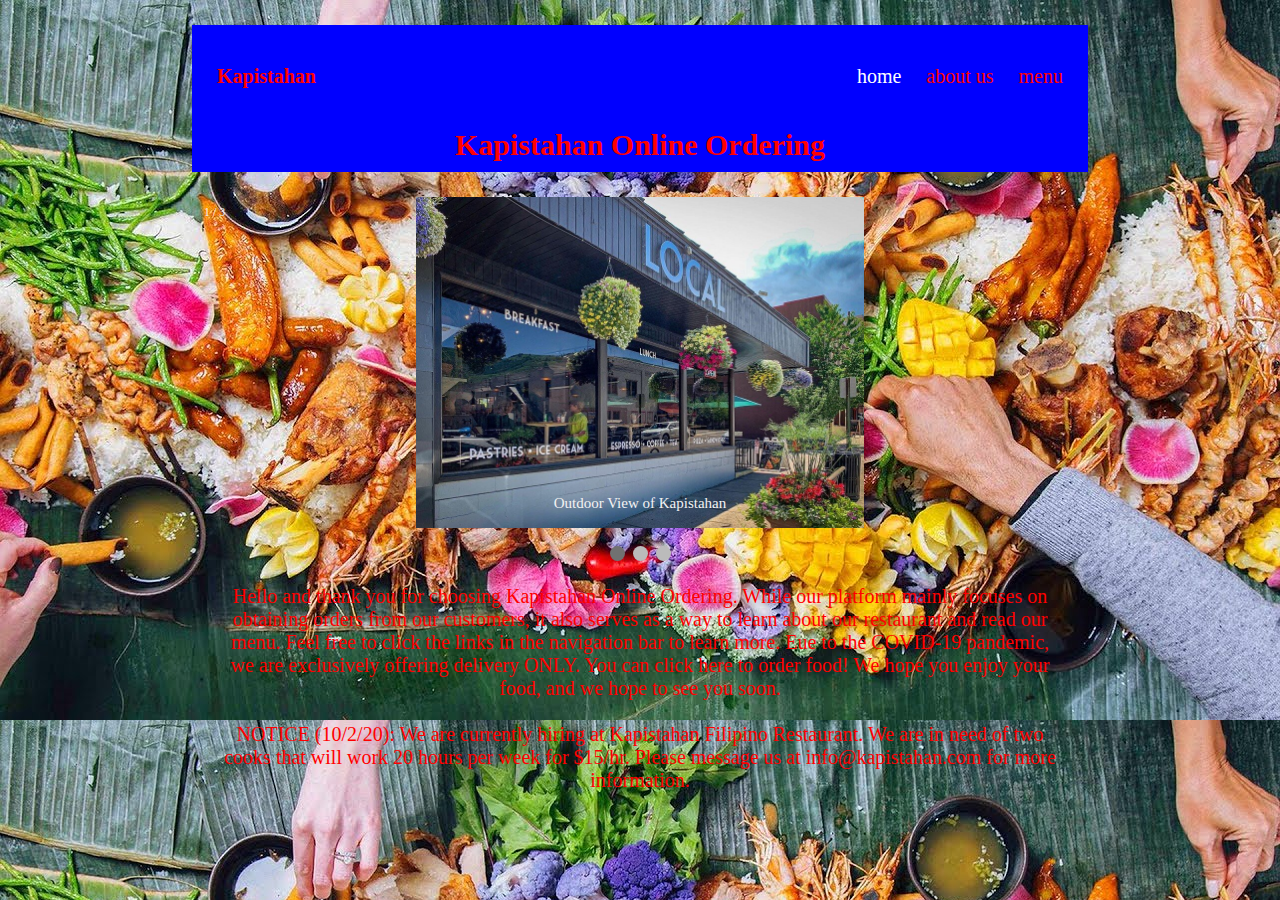
<file: index.html>
<!DOCTYPE html>
<html>

<head>
	<title>Kapistahan | Home</title>
	<link rel="stylesheet" type="text/css" href="style.css">
	<style>
		* {box-sizing: border-box;}
		.mySlides {display: none;}
		img {vertical-align: middle;}

		/* Slideshow container */
		.slideshow-container {
		  max-width: 1000px;
		  position: relative;
		  margin: auto;
		}

		/* Caption text */
		.text {
		  color: #f2f2f2;
		  font-size: 15px;
		  padding: 8px 12px;
		  position: absolute;
		  bottom: 8px;
		  width: 100%;
		  text-align: center;
		}

		/* Number text (1/3 etc) */
		.numbertext {
		  color: #f2f2f2;
		  font-size: 12px;
		  padding: 8px 12px;
		  position: absolute;
		  top: 0;
		}

		/* The dots/bullets/indicators */
		.dot {
		  height: 15px;
		  width: 15px;
		  margin: 0 2px;
		  background-color: #bbb;
		  border-radius: 50%;
		  display: inline-block;
		  transition: background-color 0.6s ease;
		}

		.active {
		  background-color: #717171;
		}

		/* Fading animation */
		.fade {
		  -webkit-animation-name: fade;
		  -webkit-animation-duration: 1.5s;
		  animation-name: fade;
		  animation-duration: 1.5s;
		}

		@-webkit-keyframes fade {
		  from {opacity: .4} 
		  to {opacity: 1}
		}

		@keyframes fade {
		  from {opacity: .4} 
		  to {opacity: 1}
		}

		/* On smaller screens, decrease text size */
		@media only screen and (max-width: 300px) {
		  .text {font-size: 11px}
		}
	</style>
</head>

<body>
	<div class="nav">
		<div class="name">
			<p><a href="index.html"><b>Kapistahan</b></a></p>
		</div>

		<div class="links">
			<p>
				<a href="index.html" onclick="popup()"><span style="color: #ffffff">home</span></a>
				&nbsp;&nbsp;&nbsp;&nbsp;<a href="about.html" onclick="popup()">about us</a>
				&nbsp;&nbsp;&nbsp;&nbsp;<a href="menu.html" onclick="popup()">menu</a>
			</p>
		</div>
	</div>

	<center>
	<h2>Kapistahan Online Ordering</h2>
	<div class="slideshow-container">

	<div class="mySlides fade">
	  <div class="numbertext">1 / 3</div>
	  <img src="img/restaurant.jpg" style="width:50%">
	  <div class="text">Outdoor View of Kapistahan</div>
	</div>

	<div class="mySlides fade">
	  <div class="numbertext">2 / 3</div>
	  <img src="img/kitchen.jpg" style="width:50%">
	  <div class="text">Kapistahan Kitchen</div>
	</div>

	<div class="mySlides fade">
	  <div class="numbertext">3 / 3</div>
	  <img src="img/sinigang.jpg" style="width:50%">
	  <div class="text">One of our most popular dishes - sinigang!</div>
	</div>

	</div>
	<br>

	<div style="text-align:center">
	  <span class="dot"></span> 
	  <span class="dot"></span> 
	  <span class="dot"></span> 
	</div>

	<p>
		Hello and thank you for choosing Kapistahan Online Ordering. While our platform mainly focuses on obtaining orders from our customers, it also serves as a way to learn about our restaurant and read our menu. Feel free to click the links in the navigation bar to learn more. Eue to the COVID-19 pandemic, we are exclusively offering delivery ONLY. You can click <a href='order.html'>here</a> to order food! We hope you enjoy your food, and we hope to see you soon. 
		<br/>
		<br/>
		NOTICE (10/2/20): We are currently hiring at Kapistahan Filipino Restaurant. We are in need of two cooks that will work 20 hours per week for $15/hr. Please message us at info@kapistahan.com for more information.
	</p>
	</center>

	<script>
		function popup() {
			alert("ALERT: A button on this page has been clicked! You are now being redirected to a new page.");
		}

		var slideIndex = 0;
		showSlides();

		function showSlides() {
		  var i;
		  var slides = document.getElementsByClassName("mySlides");
		  var dots = document.getElementsByClassName("dot");
		  for (i = 0; i < slides.length; i++) {
		    slides[i].style.display = "none";  
		  }
		  slideIndex++;
		  if (slideIndex > slides.length) {slideIndex = 1}    
		  for (i = 0; i < dots.length; i++) {
		    dots[i].className = dots[i].className.replace(" active", "");
		  }
		  slides[slideIndex-1].style.display = "block";  
		  dots[slideIndex-1].className += " active";
		  setTimeout(showSlides, 5000); // Change image every 2 seconds
		}
	</script>
</body>
</file>
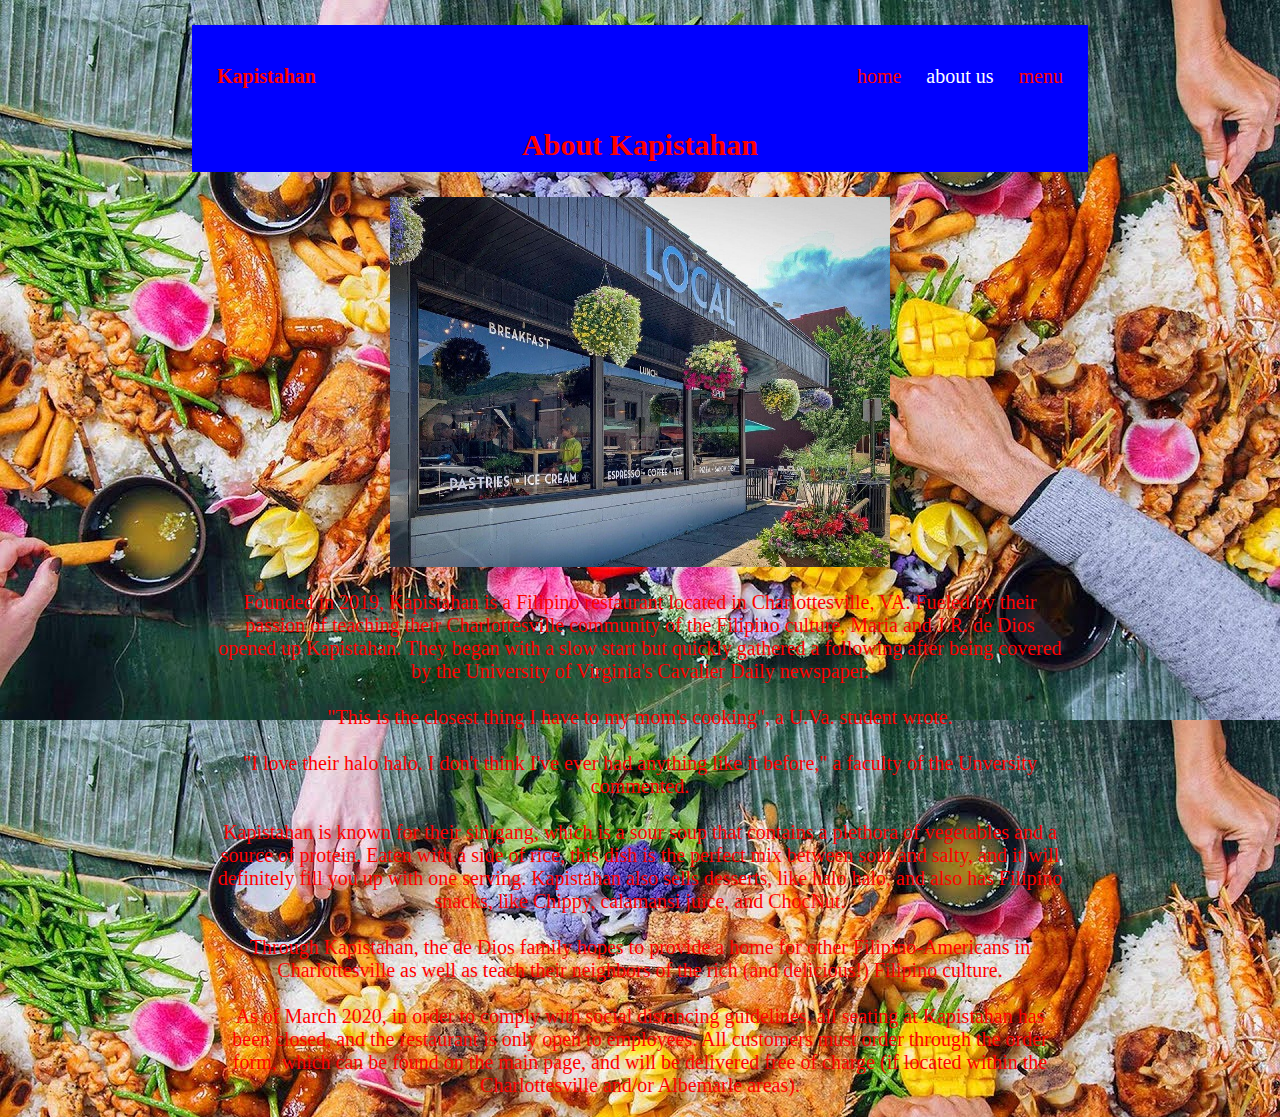
<file: about.html>
<!DOCTYPE html>
<html>

<head>
	<title>Kapistahan | About Us</title>
	<link rel="stylesheet" type="text/css" href="style.css">
	<style>
	</style>
</head>

<body>
	<div class="nav">
		<div class="name">
			<p><a href="home.html"><b>Kapistahan</b></a></p>
		</div>

		<div class="links">
			<p>
				<a href="home.html" onclick="popup()">home</a>
				&nbsp;&nbsp;&nbsp;&nbsp;<a href="about.html" onclick="popup()"><span style="color: #ffffff">about us</span></a>
				&nbsp;&nbsp;&nbsp;&nbsp;<a href="menu.html" onclick="popup()">menu</a>
			</p>
		</div>
	</div>


	<center>
	<h2>About Kapistahan</h2>
	<img src="img/restaurant.jpg" width="500px"/>
	<p>
		Founded in 2019, Kapistahan is a Filipino restaurant located in Charlottesville, VA. Fueled by their passion of teaching their Charlottesville community of the Filipino culture, Maria and J.R. de Dios opened up Kapistahan. They began with a slow start but quickly gathered a following after being covered by the University of Virginia's Cavalier Daily newspaper. 
		<br/>
		<br/>
		"This is the closest thing I have to my mom's cooking", a U.Va. student wrote. 
		<br/>
		<br/>
		"I love their halo halo. I don't think I've ever had anything like it before," a faculty of the Unversity commented.
		<br/>
		<br/>
		Kapistahan is known for their sinigang, which is a sour soup that contains a plethora of vegetables and a source of protein. Eaten with a side of rice, this dish is the perfect mix between sour and salty, and it will definitely fill you up with one serving. Kapistahan also sells desserts, like halo halo, and also has Filipino snacks, like Chippy, calamansi juice, and ChocNut.
		<br/>
		<br/>
		Through Kapistahan, the de Dios family hopes to provide a home for other Filipino-Americans in Charlottesville as well as teach their neighbors of the rich (and delicious!) Filipino culture.
		<br/>
		<br/>
		As of March 2020, in order to comply with social distancing guidelines, all seating at Kapistahan has been closed, and the restaurant is only open to employees. All customers must order through the order form, which can be found on the main page, and will be delivered free of charge (if located within the Charlottesville and/or Albemarle areas). 
	</p>
	</center>

	<script>
		function popup() {
			alert("ALERT: A button on this page has been clicked! You are now being redirected to a new page.");
		}
	</script>
</body>
</file>
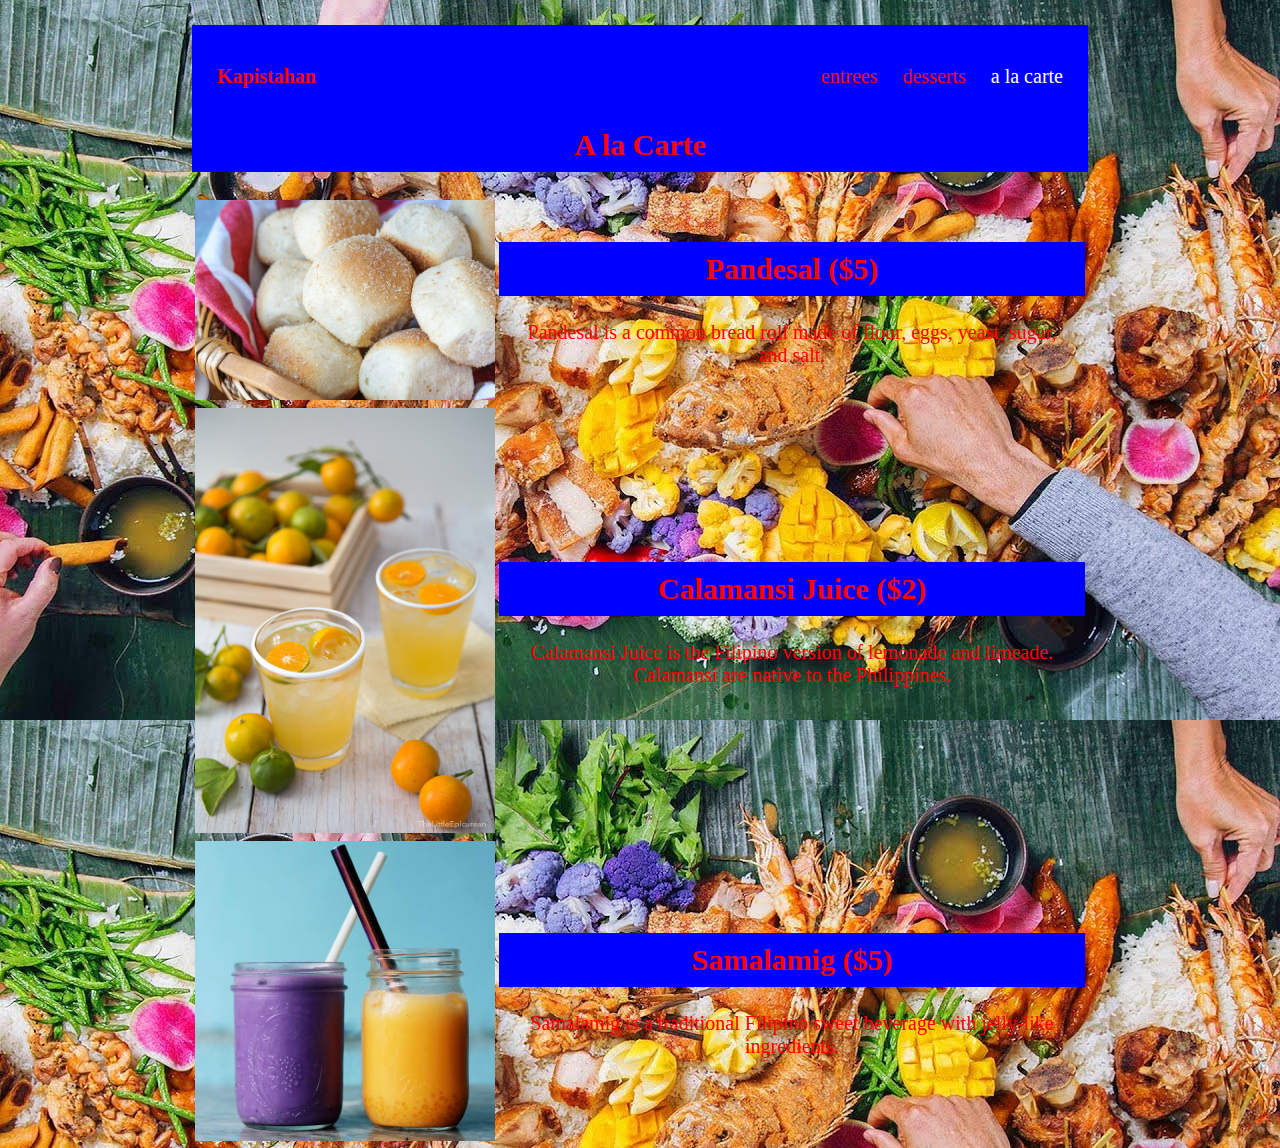
<file: carte.html>
<!DOCTYPE html>
<html>

<head>
	<title>Kapistahan | Drinks</title>
	<link rel="stylesheet" type="text/css" href="style.css">
	<style>
	</style>
</head>

<body>
	<div class="nav">
		<div class="name">
			<p><a href="home.html"><b>Kapistahan</b></a></p>
		</div>

		<div class="links">
			<p>
				<a href="entrees.html" onclick="popup()">entrees</a>
				&nbsp;&nbsp;&nbsp;&nbsp;<a href="desserts.html" onclick="popup()">desserts</a>
				&nbsp;&nbsp;&nbsp;&nbsp;<a href="carte.html" onclick="popup()"><span style="color: #ffffff">a la carte</span></a></p>
		</div>
	</div>


	<center>
	<h2>A la Carte</h2>
	<table style='width: 100%'>
	<td><img src='img/pandesal.jpg' width='300px'></td>
		<td>
		<center>
			<h2>Pandesal ($5)</h2>
			<p>Pandesal is a common bread roll made of flour, eggs, yeast, sugar, and salt.</p>
		</center>
	</td>
	<tr>
		<td><img src='img/calamansi.jpg' width='300px'></td>
		<td>
		<center>
			<h2>Calamansi Juice ($2)</h2>
			<p>Calamansi Juice is the Filipino version of lemonade and limeade. Calamansi are native to the Philippines.</p>
		</center>
		</td>
	</tr>
	<tr>
		<td><img src='img/samalamig.jpeg' width='300px'></td>
		<td>
		<center>
			<h2>Samalamig ($5)</h2>
			<p>Samalamig is a traditional Filipino sweet beverage with jelly-like ingredients.</p>
		</center>
		</td>
	</tr>

	</table>
	</center>

	<script>
		function popup() {
			alert("ALERT: A button on this page has been clicked! You are now being redirected to a new page.");
		}
	</script>
</body>
</file>
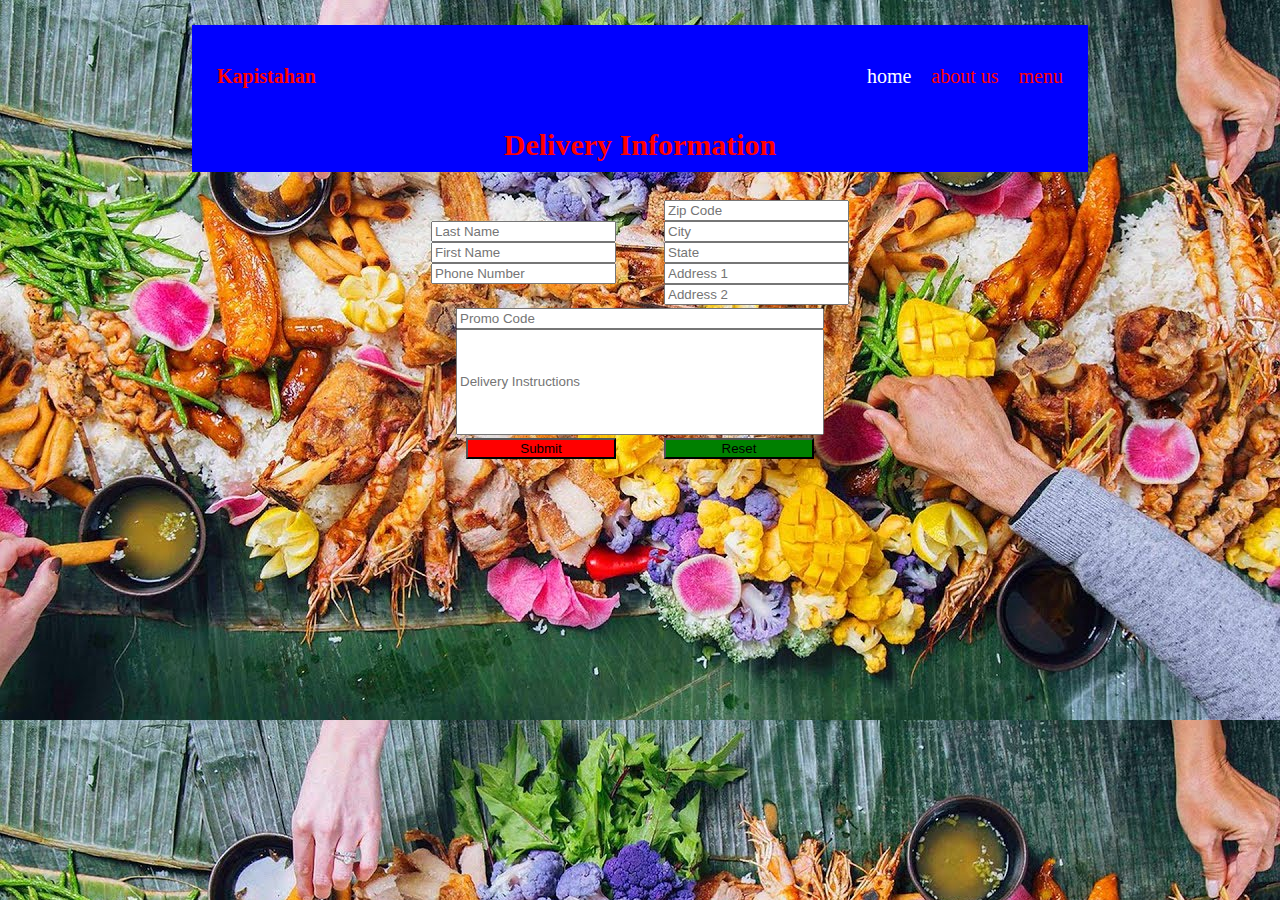
<file: delivery.html>
<!DOCTYPE html>
<html>

<head>
	<title>Kapistahan | Delivery Information</title>
	<link rel="stylesheet" type="text/css" href="style.css">
	<style>
	</style>
</head>

<body>
	<div class="nav">
		<div class="name">
			<p><a href="home.html"><b>Kapistahan</b></a></p>
		</div>

		<div class="links">
			<p><a href="home.html"><span style="color: #ffffff">home</span></a>&nbsp;&nbsp;&nbsp;&nbsp;<a href="about.html">about us</a>&nbsp;&nbsp;&nbsp;&nbsp;<a href="menu.html">menu</a></p>
		</div>
	</div>


	<center>
	<h2>Delivery Information</h2>
	<form>

		<table>
			<tr>
				<td>
					<input type='text' id='l_name' name='l_name' placeholder='Last Name'><br/>
					<input type='text' id='f_name' name='f_name' placeholder='First Name'><br/>
					<input type='text' id='f_name' name='f_name' placeholder='Phone Number'>

				</td>

				<td>
					&nbsp;&nbsp;&nbsp;&nbsp;&nbsp;&nbsp;&nbsp;&nbsp;&nbsp;&nbsp;
				</td>

				<td>
					<input type='text' id='zip' name='zip' placeholder='Zip Code' required><br/>
					<input type='text' id='city' name='city' placeholder='City' required><br/>
					<input type='text' id='state' name='state' placeholder='State' required><br/>
					<input type='text' id='add1' name='add1' placeholder='Address 1' required><br/>
					<input type='text' id='add2' name='add2' placeholder='Address 2' required><br/>
				</td>
			</tr>
		</table>
		<input type='text' id='delivery' name='delivery' placeholder='Promo Code' style='width: 360px' required><br/>

		<input type='text' id='delivery' name='delivery' placeholder='Delivery Instructions' style='width: 360px; height: 100px' required><br/>

		<table>
			<tr>
				<td>
					<input type="submit" value="Submit" name="subButton" tabindex="50" size="100px" style="width:150px; background-color: red" formaction='./submitted.html'>
				</td>

				<td>
					&nbsp;&nbsp;&nbsp;&nbsp;&nbsp;&nbsp;&nbsp;&nbsp;&nbsp;&nbsp;
				</td>

				<td>
					<input type="reset" value="Reset" name="resetButton" tabindex="50" style="width:150px; background-color: green">
				</td>
			</tr>

	</form>
	</center>


</body>
</file>
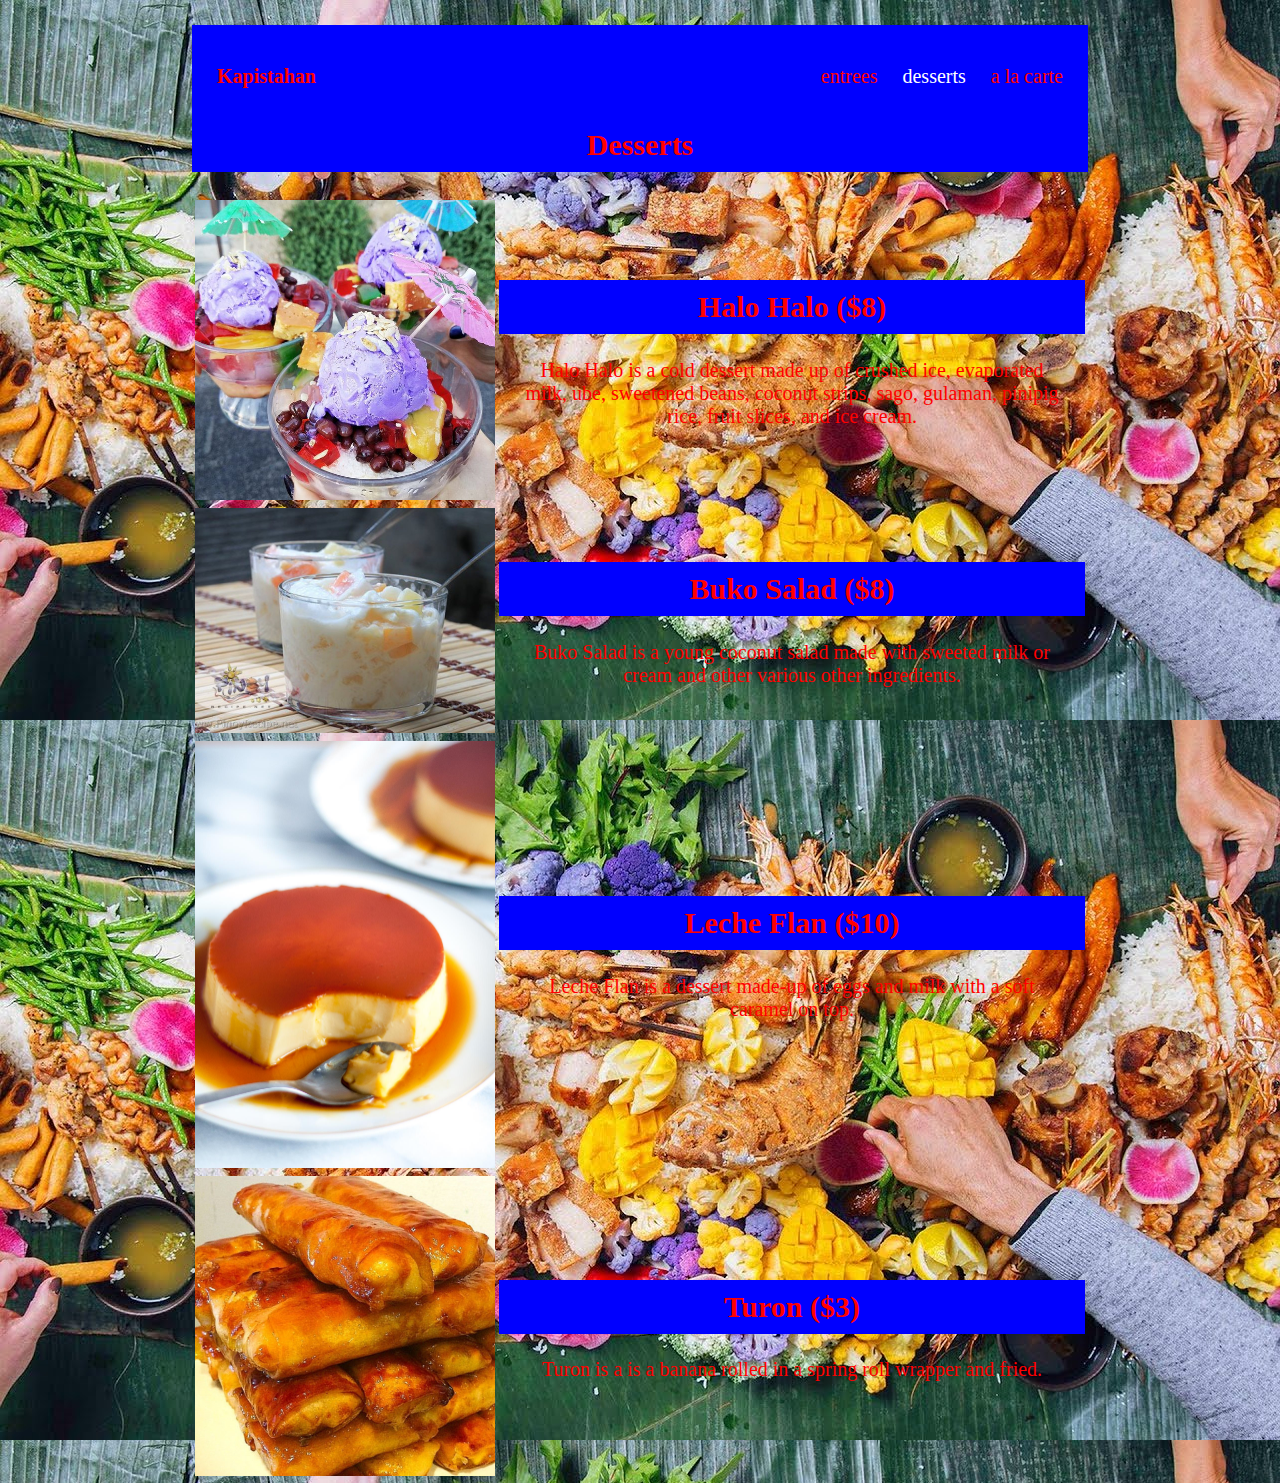
<file: desserts.html>
<!DOCTYPE html>
<html>

<head>
	<title>Kapistahan | Desserts</title>
	<link rel="stylesheet" type="text/css" href="style.css">
	<style>
	</style>
</head>

<body>
	<div class="nav">
		<div class="name">
			<p><a href="home.html"><b>Kapistahan</b></a></p>
		</div>

		<div class="links">
			<p>
				<a href="entrees.html" onclick="popup()">entrees</a>
				&nbsp;&nbsp;&nbsp;&nbsp;<a href="desserts.html" onclick="popup()"><span style="color: #ffffff">desserts</span></a>
				&nbsp;&nbsp;&nbsp;&nbsp;<a href="carte.html" onclick="popup()">a la carte</a>
			</p>
		</div>
	</div>

	<center>
	<h2>Desserts</h2>
	<table style='width: 100%'>
	<tr>
		<td><img src='img/halo_halo.jpg' width='300px'></td>
		<td>
		<center>
			<h2>Halo Halo ($8)</h2>
			<p>Halo Halo is a cold dessert made up of crushed ice, evaporated milk, ube, sweetened beans, coconut strips, sago, gulaman, pinipig rice, fruit slices, and ice cream. </p>
		</center>
		</td>
	</tr>
	<tr>
		<td><img src='img/buko_salad.jpg' width='300px'></td>
		<td>
		<center>
			<h2>Buko Salad ($8)</h2>
			<p>Buko Salad is a young coconut salad made with sweeted milk or cream and other various other ingredients.</p>
		</center>
		</td>
	</tr>
	<tr>
		<td><img src='img/leche_flan.jpg' width='300px'></td>
		<td>
		<center>
			<h2>Leche Flan ($10)</h2>
			<p>Leche Flan is a dessert made-up of eggs and milk with a soft caramel on top.</p>
		</center>
		</td>
	</tr>
	<tr>
		<td><img src='img/turon.jpg' width='300px'></td>
		<td>
		<center>
			<h2>Turon ($3)</h2>
			<p>Turon is a is a banana rolled in a spring roll wrapper and fried.</p>
		</center>
		</td>
	</tr>

	</table>
	</center>

	<script>
		function popup() {
			alert("ALERT: A button on this page has been clicked! You are now being redirected to a new page.");
		}
	</script>
</body>
</file>
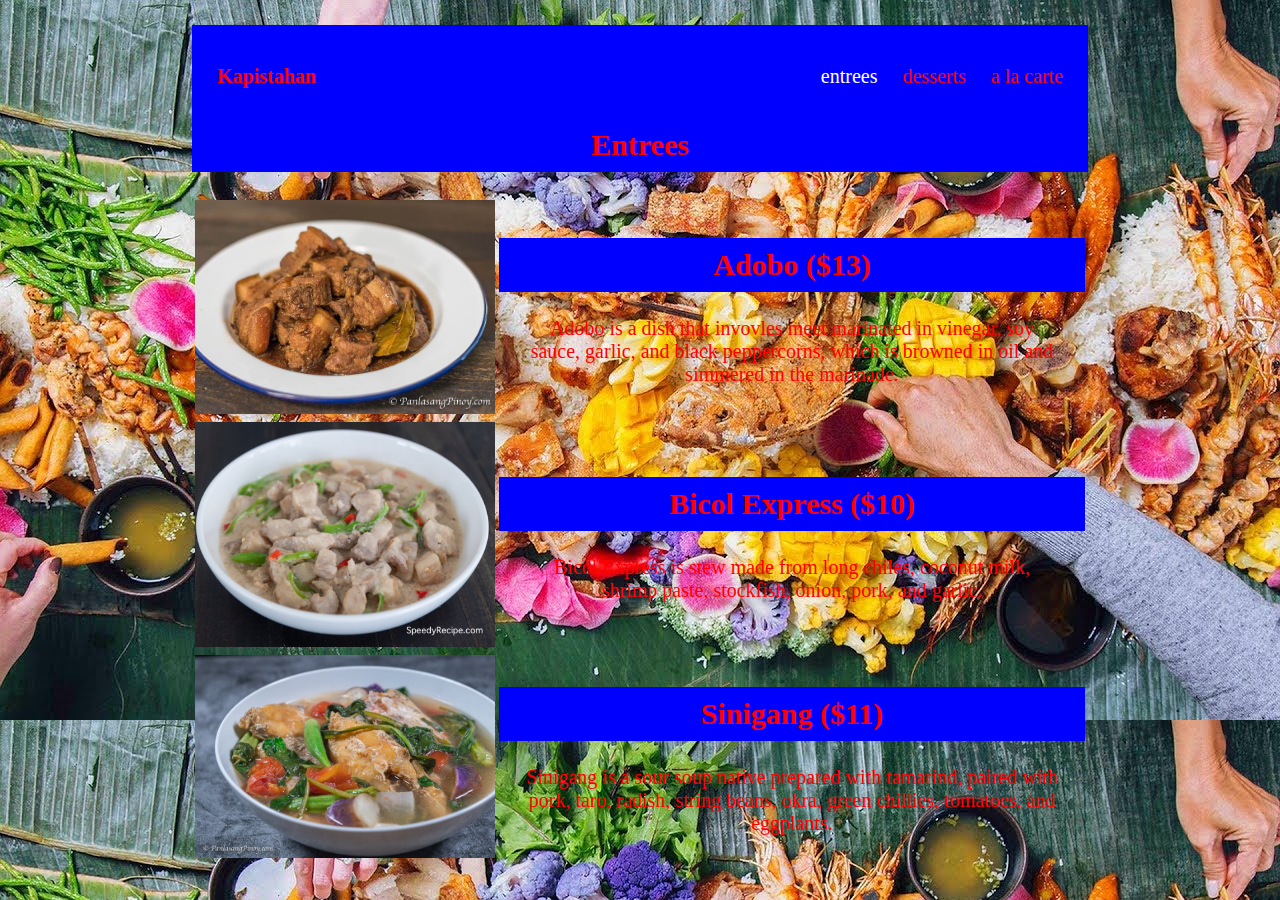
<file: entrees.html>
<!DOCTYPE html>
<html>

<head>
	<title>Kapistahan | Entrees</title>
	<link rel="stylesheet" type="text/css" href="style.css">
	<style>
	</style>
</head>

<body>
	<div class="nav">
		<div class="name">
			<p><a href="home.html"><b>Kapistahan</b></a></p>
		</div>

		<div class="links">
			<p>
				<a href="entrees.html" onclick="popup()"><span style="color: #ffffff">entrees</span></a>
				&nbsp;&nbsp;&nbsp;&nbsp;<a href="desserts.html" onclick="popup()">desserts</a>
				&nbsp;&nbsp;&nbsp;&nbsp;<a href="carte.html" onclick="popup()">a la carte</a></p>
		</div>
	</div>


	<center>
	<h2>Entrees</h2>
	<table style='width: 100%'>
	<tr>
		<td><img src='img/adobo.jpg' width='300px'></td>
		<td>
		<center>
			<h2>Adobo ($13)</h2>
			<p>Adobo is a dish that invovles meet marinated in vinegar, soy sauce, garlic, and black peppercorns, which is browned in oil and simmered in the marinade. </p>
		</center>
		</td>
	</tr>
	<tr>
		<td><img src='img/bicol_express.jpg' width='300px'></td>
		<td>
		<center>
			<h2>Bicol Express ($10)</h2>
			<p>Bicol Express is stew made from long chiles, coconut milk, shrimp paste, stockfish, onion, pork, and garlic.</p>
		</center>
		</td>
	</tr>
	<tr>
		<td><img src='img/sinigang.jpg' width='300px'></td>
		<td>
		<center>
			<h2>Sinigang ($11)</h2>
			<p>Sinigang is a sour soup native prepared with tamarind, paired with pork, taro, radish, string beans, okra, green chillies, tomatoes, and eggplants.</p>
		</center>
		</td>
	</tr>
	<tr>
	</tr>

	</table>
	</center>

	<script>
		function popup() {
			alert("ALERT: A button on this page has been clicked! You are now being redirected to a new page.");
		}
	</script>
</body>
</file>
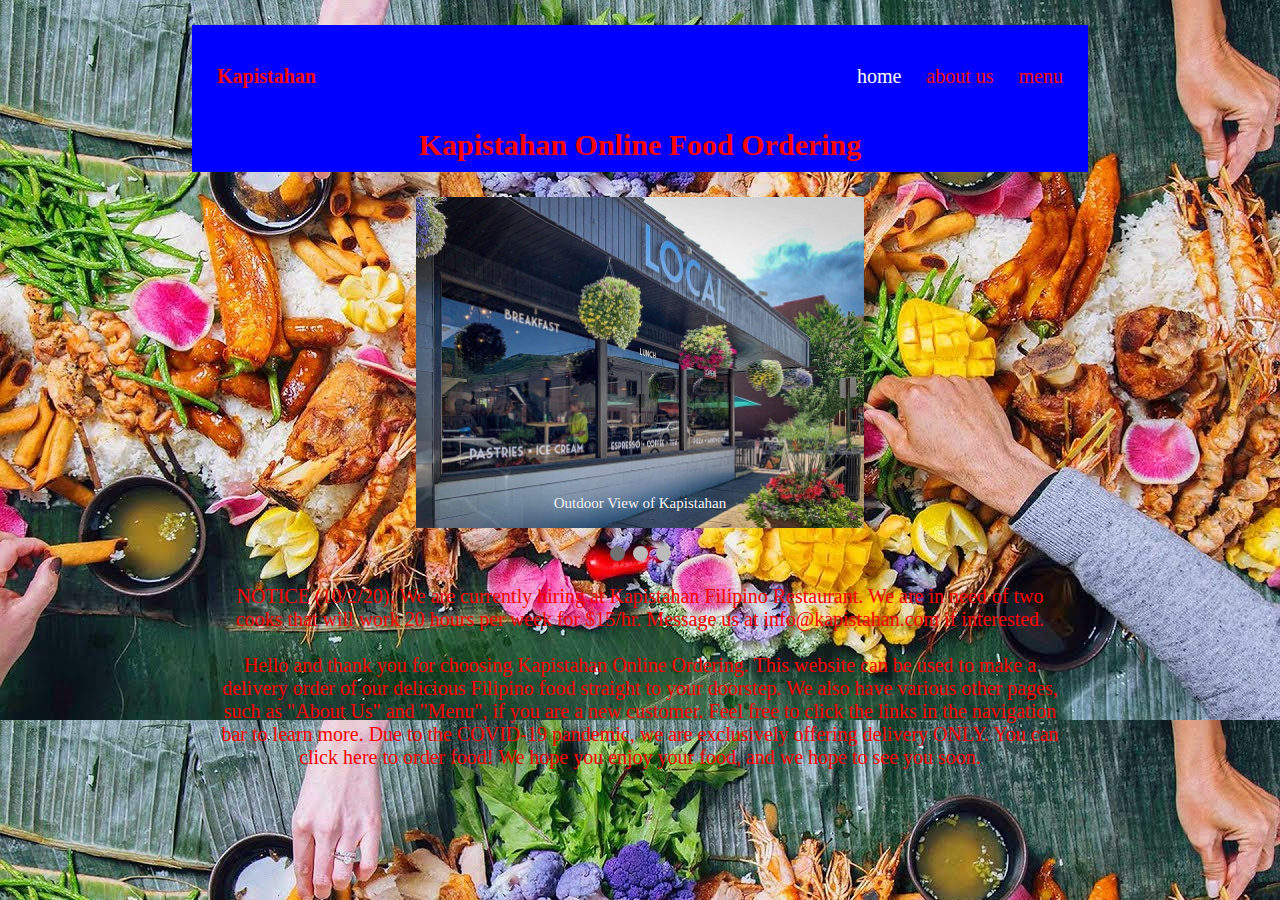
<file: home.html>
<!DOCTYPE html>
<html>

<head>
	<title>Kapistahan | Home</title>
	<link rel="stylesheet" type="text/css" href="style.css">
	<style>
		/* I got the code for this slideshow at https://www.w3schools.com/howto/tryit.asp?filename=tryhow_js_slideshow_auto*/
		* {box-sizing: border-box;}
		.mySlides {display: none;}
		img {vertical-align: middle;}

		/* Slideshow container */
		.slideshow-container {
		  max-width: 1000px;
		  position: relative;
		  margin: auto;
		}

		/* Caption text */
		.text {
		  color: #f2f2f2;
		  font-size: 15px;
		  padding: 8px 12px;
		  position: absolute;
		  bottom: 8px;
		  width: 100%;
		  text-align: center;
		}

		/* Number text (1/3 etc) */
		.numbertext {
		  color: #f2f2f2;
		  font-size: 12px;
		  padding: 8px 12px;
		  position: absolute;
		  top: 0;
		}

		/* The dots/bullets/indicators */
		.dot {
		  height: 15px;
		  width: 15px;
		  margin: 0 2px;
		  background-color: #bbb;
		  border-radius: 50%;
		  display: inline-block;
		  transition: background-color 0.6s ease;
		}

		.active {
		  background-color: #717171;
		}

		/* Fading animation */
		.fade {
		  -webkit-animation-name: fade;
		  -webkit-animation-duration: 1.5s;
		  animation-name: fade;
		  animation-duration: 1.5s;
		}

		@-webkit-keyframes fade {
		  from {opacity: .4} 
		  to {opacity: 1}
		}

		@keyframes fade {
		  from {opacity: .4} 
		  to {opacity: 1}
		}

		/* On smaller screens, decrease text size */
		@media only screen and (max-width: 300px) {
		  .text {font-size: 11px}
		}
	</style>
</head>

<body>
	<div class="nav">
		<div class="name">
			<p><a href="home.html"><b>Kapistahan</b></a></p>
		</div>

		<div class="links">
			<p>
				<a href="home.html" onclick="popup()"><span style="color: #ffffff">home</span></a>
				&nbsp;&nbsp;&nbsp;&nbsp;<a href="about.html" onclick="popup()">about us</a>
				&nbsp;&nbsp;&nbsp;&nbsp;<a href="menu.html" onclick="popup()">menu</a>
			</p>
		</div>
	</div>

	<center>
	<h2>Kapistahan Online Food Ordering</h2>
	<div class="slideshow-container">

	<div class="mySlides fade">
	  <div class="numbertext">1 / 3</div>
	  <img src="img/restaurant.jpg" style="width:50%">
	  <div class="text">Outdoor View of Kapistahan</div>
	</div>

	<div class="mySlides fade">
	  <div class="numbertext">2 / 3</div>
	  <img src="img/kitchen.jpg" style="width:50%">
	  <div class="text">Kapistahan Kitchen</div>
	</div>

	<div class="mySlides fade">
	  <div class="numbertext">3 / 3</div>
	  <img src="img/sinigang.jpg" style="width:50%">
	  <div class="text">One of our most popular dishes - sinigang!</div>
	</div>

	</div>
	<br>

	<div style="text-align:center">
	  <span class="dot"></span> 
	  <span class="dot"></span> 
	  <span class="dot"></span> 
	</div>

	<p>
		NOTICE (10/2/20): We are currently hiring at Kapistahan Filipino Restaurant. We are in need of two cooks that will work 20 hours per week for $15/hr. Message us at info@kapistahan.com if interested.
		<br/>
		<br/>
		Hello and thank you for choosing Kapistahan Online Ordering. This website can be used to make a delivery order of our delicious Filipino food straight to your doorstep. We also have various other pages, such as "About Us" and "Menu", if you are a new customer. Feel free to click the links in the navigation bar to learn more. Due to the COVID-19 pandemic, we are exclusively offering delivery ONLY. You can click <a href='order.html'>here</a> to order food! We hope you enjoy your food, and we hope to see you soon. 
	</p>
	</center>

	<script>
		function popup() {
			alert("ALERT: A button on this page has been clicked! You are now being redirected to a new page.");
		}

		var slideIndex = 0;
		showSlides();

		// I got the code for this slideshow at https://www.w3schools.com/howto/tryit.asp?filename=tryhow_js_slideshow_auto
		function showSlides() {
		  var i;
		  var slides = document.getElementsByClassName("mySlides");
		  var dots = document.getElementsByClassName("dot");
		  for (i = 0; i < slides.length; i++) {
		    slides[i].style.display = "none";  
		  }
		  slideIndex++;
		  if (slideIndex > slides.length) {slideIndex = 1}    
		  for (i = 0; i < dots.length; i++) {
		    dots[i].className = dots[i].className.replace(" active", "");
		  }
		  slides[slideIndex-1].style.display = "block";  
		  dots[slideIndex-1].className += " active";
		  setTimeout(showSlides, 5000); // Change image every 2 seconds
		}
	</script>
</body>
</file>
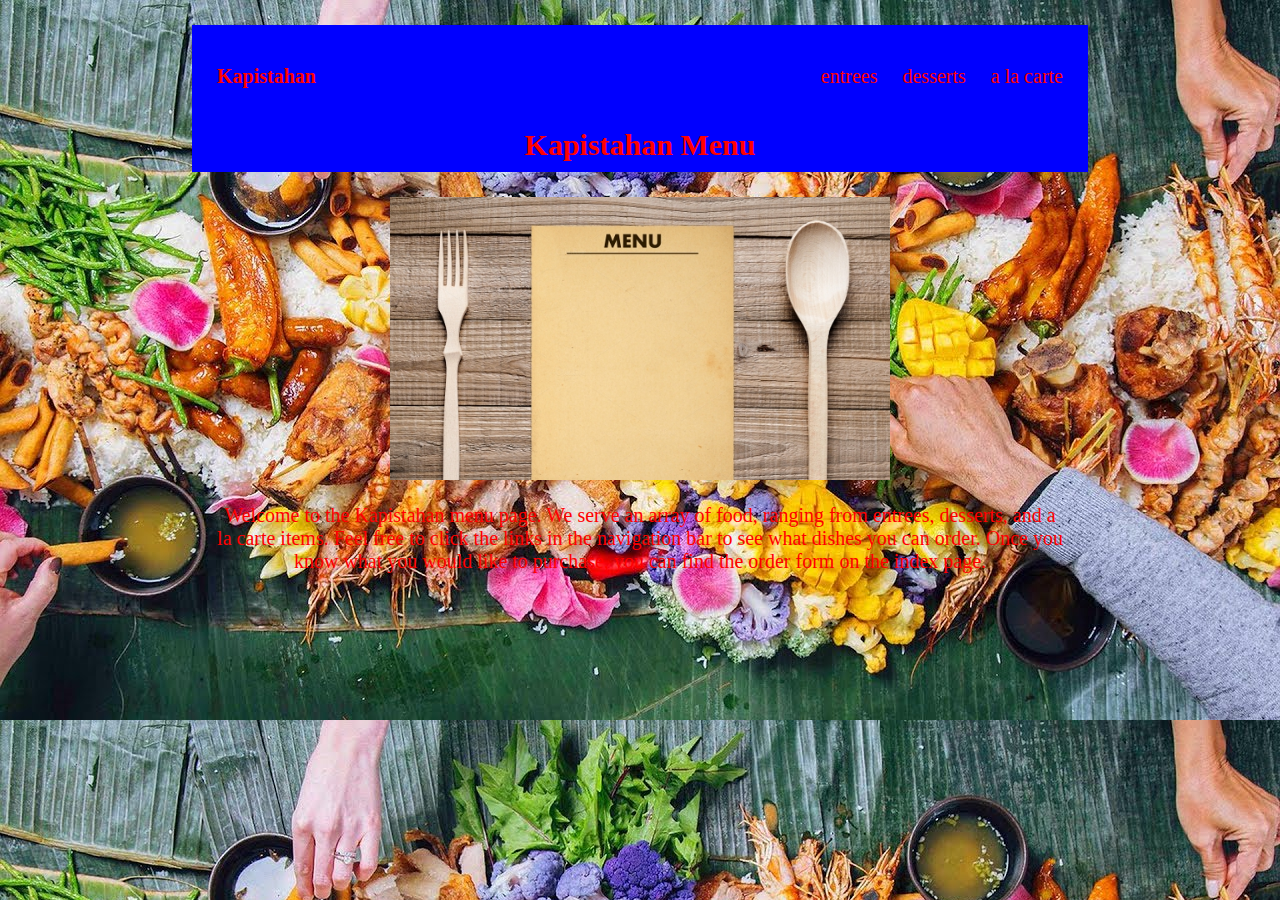
<file: menu.html>
<!DOCTYPE html>
<html>

<head>
	<title>Kapistahan | Menu</title>
	<link rel="stylesheet" type="text/css" href="style.css">
	<style>
	</style>
</head>

<body>
	<div class="nav">
		<div class="name">
			<p><a href="home.html"><b>Kapistahan</b></a></p>
		</div>

		<div class="links">
			<p>
				<a href="entrees.html" onclick="popup()">entrees</a>
				&nbsp;&nbsp;&nbsp;&nbsp;<a href="desserts.html" onclick="popup()">desserts</a>
				&nbsp;&nbsp;&nbsp;&nbsp;<a href="carte.html" onclick="popup()">a la carte</a></p>
		</div>
	</div>


	<center>
	<h2>Kapistahan Menu</h2>
	<img src="img/menu.jpg" width="500px"/>
	<p>
		Welcome to the Kapistahan menu page. We serve an array of food, ranging from entrees, desserts, and a la carte items. Feel free to click the links in the navigation bar to see what dishes you can order. Once you know what you would like to purchase, you can find the order form on the index page. 
	</p>
	</center>

	<script>
		function popup() {
			alert("ALERT: A button on this page has been clicked! You are now being redirected to a new page.");
		}
	</script>
</body>
</file>
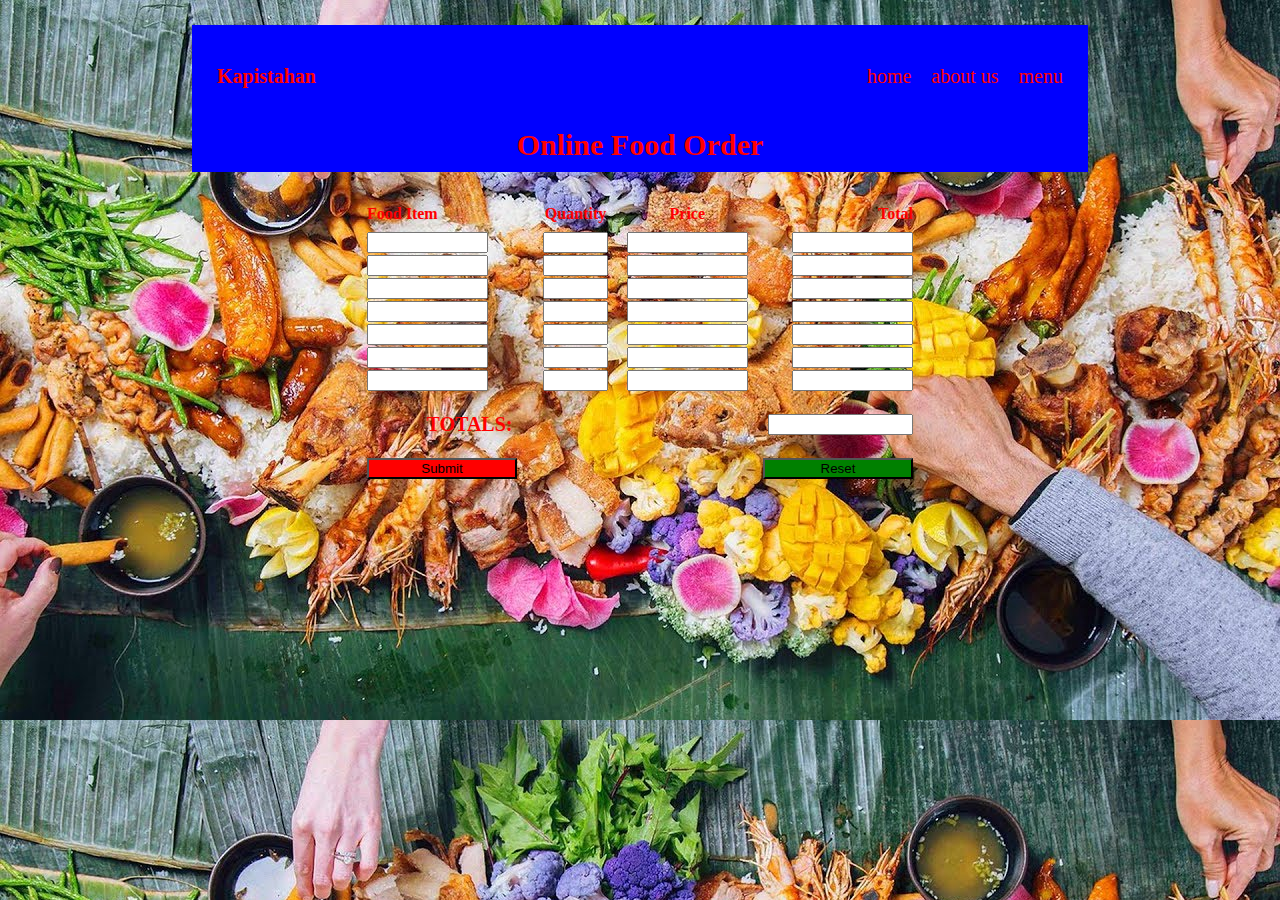
<file: order.html>
<!DOCTYPE html>
<html>

<head>
	<title>Kapistahan | Ordering</title>
	<link rel="stylesheet" type="text/css" href="style.css">
	<style>
		.button {
			width: 125px;
		}
	</style>
</head>

<body>
	<div class="nav">
		<div class="name">
			<p><a href="home.html"><b>Kapistahan</b></a></p>
		</div>

		<div class="links">
			<p><a href="home.html">home</a>&nbsp;&nbsp;&nbsp;&nbsp;<a href="about.html">about us</a>&nbsp;&nbsp;&nbsp;&nbsp;<a href="menu.html">menu</a></p>
		</div>
	</div>


	<center>
	<h2>Online Food Order</h2>
	<p>
		<form method="POST" action="submitted.html" name="form">

		<table border="0" cellpadding="0" width="550" id="table1">

		<tr>
			<td width="250" height="31"><b>Food Item</b></td>
			<td align="center" height="31" width="60"><b>Quantity</b></td>
			<td align="center" height="31" width="60"><b>Price</b></td>
			<td align="right" height="31" width="140"><b>Total</b></td>
		</tr>

		<tr>
			<td width="250"><input type="text" name="foodA" size="12" tabindex="110" required></td></td>
			<td align="center" width="100">
			<input type="text" name="qtyA" size="5" tabindex="5"></td>
			<td width="250" align="center"><input type="text" name="priceA" size="12" tabindex="5"></td></td>
			<td align="right" width="140">
			<input type="text" name="totalA" size="12" tabindex="99"></td>
		</tr>

		<tr>
			<td width="250"><input type="text" name="foodB" size="12" tabindex="110" required></td></td>
			<td align="center" width="100">
			<input type="text" name="qtyB" size="5" tabindex="5"></td>
			<td width="250" align="center"><input type="text" name="priceB" size="12" tabindex="5"></td></td>
			<td align="right" width="140">
			<input type="text" name="totalB" size="12" tabindex="99"></td>
		</tr>

		<tr>
			<td width="250"><input type="text" name="foodC" size="12" tabindex="110" required></td></td>
			<td align="center" width="100">
			<input type="text" name="qtyC" size="5" tabindex="5"></td>
			<td width="250" align="center"><input type="text" name="priceC" size="12" tabindex="5"></td></td>
			<td align="right" width="140">
			<input type="text" name="totalC" size="12" tabindex="99"></td>
		</tr>

		<tr>
			<td width="250"><input type="text" name="foodD" size="12" tabindex="110" required></td></td>
			<td align="center" width="100">
			<input type="text" name="qtyC" size="5" tabindex="5"></td>
			<td width="250" align="center"><input type="text" name="priceD" size="12" tabindex="5"></td></td>
			<td align="right" width="140">
			<input type="text" name="totalC" size="12" tabindex="99"></td>
		</tr>

		<tr>
			<td width="250"><input type="text" name="foodE" size="12" tabindex="110" required></td></td>
			<td align="center" width="100">
			<input type="text" name="qtyC" size="5" tabindex="5"></td>
			<td width="250" align="center"><input type="text" name="priceE" size="12" tabindex="5"></td></td>
			<td align="right" width="140">
			<input type="text" name="totalC" size="12" tabindex="99"></td>
		</tr>

		<tr>
			<td width="250"><input type="text" name="foodF" size="12" tabindex="110" required></td></td>
			<td align="center" width="100">
			<input type="text" name="qtyC" size="5" tabindex="5"></td>
			<td width="250" align="center"><input type="text" name="priceF" size="12" tabindex="5"></td></td>
			<td align="right" width="140">
			<input type="text" name="totalC" size="12" tabindex="99"></td>
		</tr>

		<tr>
			<td width="250"><input type="text" name="foodG" size="12" tabindex="110" required></td></td>
			<td align="center" width="100">
			<input type="text" name="qtyC" size="5" tabindex="5"></td>
			<td width="250" align="center"><input type="text" name="priceG" size="12" tabindex="5"></td></td>
			<td align="right" width="140">
			<input type="text" name="totalC" size="12" tabindex="99"></td>
		</tr>

		<tr>
			<td width="250">
			<p align="right"><b>TOTALS:</b></td>
			<td align="center" width="100">&nbsp;</td>
			<td align="right" width="60">&nbsp;</td>
			<td align="right" width="140">
			<input type="text" name="GrandTotal" size="15" tabindex="99" required></td>
		</tr>

		<tr>
			<td width="250">
			<input type="submit" value="Submit" name="subButton" tabindex="50" size="100px" style="width:150px; background-color: red" formaction="./delivery.html" onclick="popup()">
			</td>
			<td align="center" width="100">&nbsp;</td>
			<td align="right" width="60">&nbsp;</td>
			<td align="right" width="140">
			<input type="reset" value="Reset" name="resetButton" tabindex="50" style="width:150px; background-color: green"></td>
		</tr>

		</table>
		</form>

	<script>
		function popup() {
			alert("ALERT: Enter promo code '2020' to get 20% off your purchase!");
		}
	</script>

	</p>
	</center>
</body>
</file>
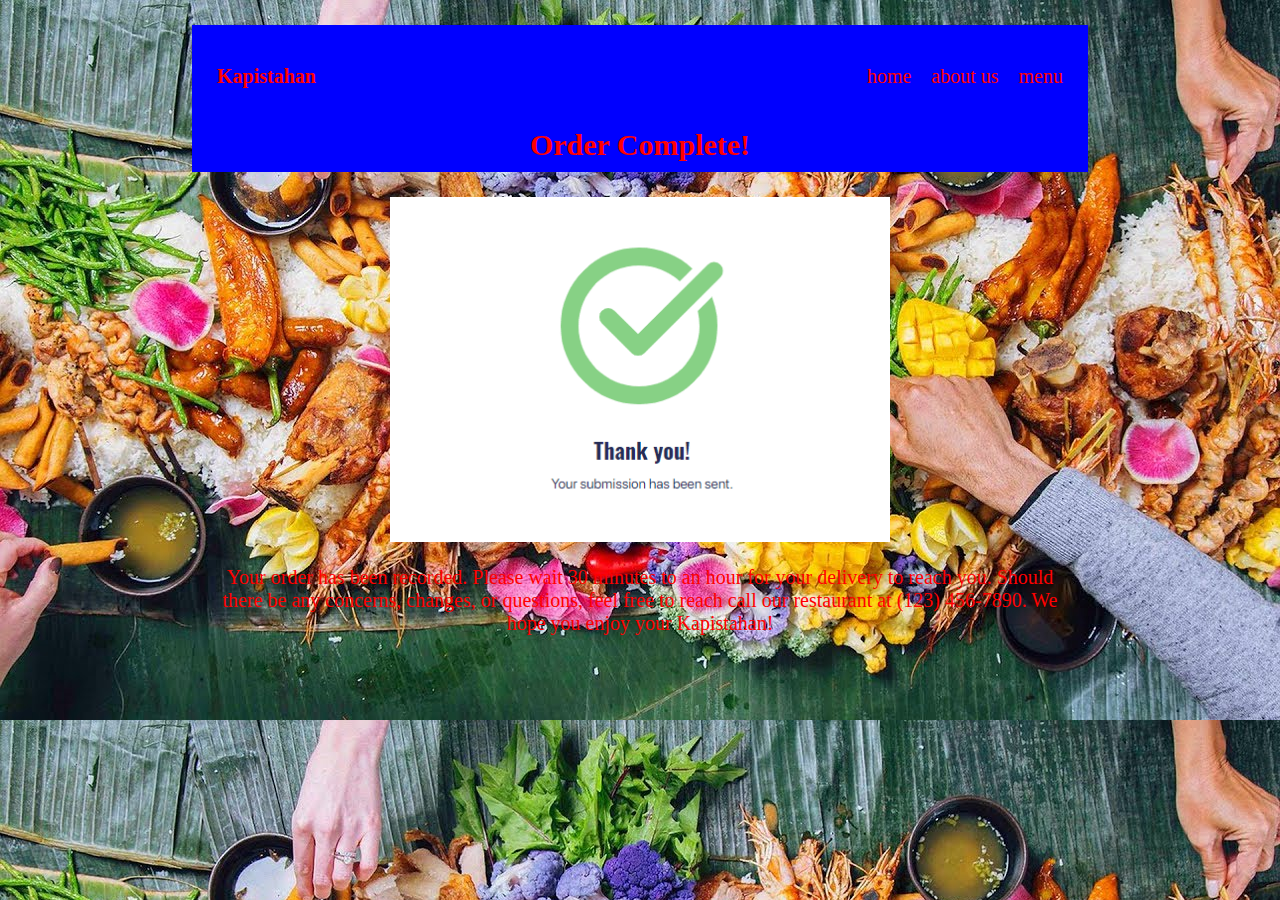
<file: submitted.html>
<!DOCTYPE html>
<html>

<head>
	<title>Kapistahan | Order Complete</title>
	<link rel="stylesheet" type="text/css" href="style.css">
	<style>
	</style>
</head>

<body>
	<div class="nav">
		<div class="name">
			<p><a href="home.html"><b>Kapistahan</b></a></p>
		</div>

		<div class="links">
			<p><a href="home.html">home</a>&nbsp;&nbsp;&nbsp;&nbsp;<a href="about.html">about us</a>&nbsp;&nbsp;&nbsp;&nbsp;<a href="menu.html">menu</a></p>
		</div>
	</div>

	<center>
	<h2>Order Complete! </h2>

	<img src='img/success.png' width="500px"/>
	<p>
		Your order has been recorded. Please wait 30 minutes to an hour for your delivery to reach you. Should there be any concerns, changes, or questions, feel free to reach call our restaurant at (123) 456-7890. We hope you enjoy your Kapistahan! 
	</p>
	</center>
</body>
</file>
<file: style.css>
.name {
	width: 30%;
}

.links {
	width: 70%;
}
.links p {
	text-align: right;
}
.name, .links {
	float: left;
	padding-top: 20px;
	padding-bottom: 20px;
}

body {
	background-image: url(img/kamayan.jpg);
	background-size: 100%;
	color: red;
	font-family: Tahoma;
	margin: 0px auto;
	width: 70%;
	background-color: black;
}

h1 {
	font-size: 48px;
	background-color: blue;
}

h2 {
	font-size: 30px;
	background-color: blue;
	padding: 10px 10px 10px 10px;

}

p {
	font-size: 20px;
	padding-left: 25px;
	padding-right: 25px;
}

a:link, a:visited {
	color: red;
	text-decoration: none;
}

nav {
	font-size: 20px;
}
</file>
